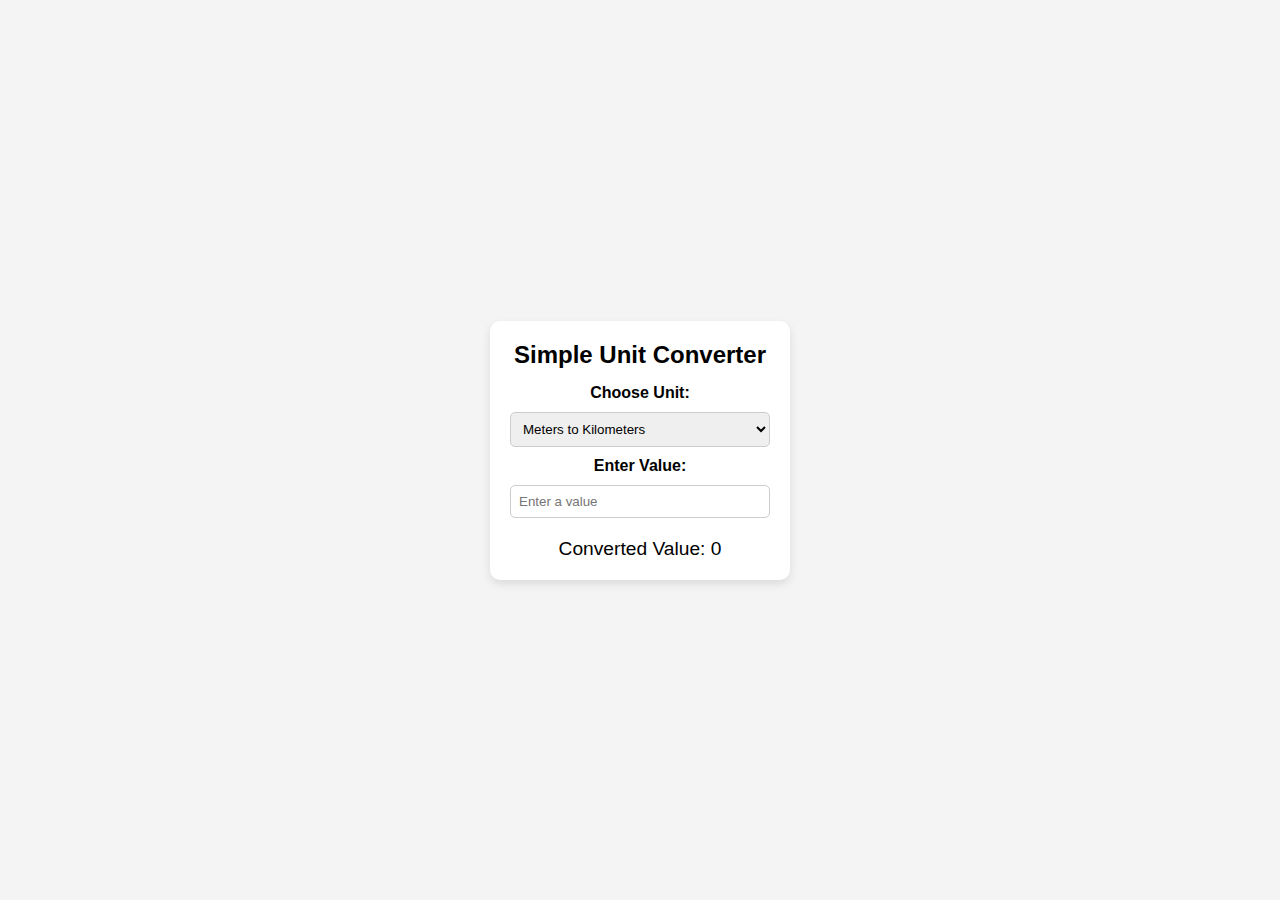
<file: html/index.html>
<!DOCTYPE html>
<html lang="en">
<head>
    <meta charset="UTF-8">
    <meta name="viewport" content="width=device-width, initial-scale=1.0">
    <title>Document</title>
    <link rel="stylesheet" href="style.css">
</head>
<body>
    <div class="container">
        <h2>Simple Unit Converter</h2>
        <label for="unitType">Choose Unit:</label>
        <select id="unitType" onchange="updatePlaceholder()">
            <option value="meter-kilometer">Meters to Kilometers</option>
            <option value="inch-centimeter">Inches to Centimeters</option>
        </select>

        <label for="inputValue">Enter Value:</label>
        <input type="number" id="inputValue" placeholder="Enter a value" oninput="convert()">

        <p>Converted Value: <span id="result">0</span></p>
    </div>
    <script src="script.js"></script>
</body>
</html>
</file>
<file: html/style.css>
*{
    margin: 0;
    padding: 0;
    box-sizing: border-box;
    font-family: Arial, sans-serif;
}

body{
    display: flex;
    justify-content: center;
    align-items: center;
    height: 100vh;
    background: #f4f4f4;
}

.container{
    background: #fff;
    padding: 20px;
    border-radius: 10px;
    box-shadow: 0px 4px 10px rgba(0, 0, 0, 0.1);
    text-align: center;
    width: 300px;
}

h2{
    margin-bottom:15px;
}

label{
    font-weight: bold;
}

select, input{
    width: 100%;
    padding: 8px;
    margin: 10px 0;
    border-radius: 5px;
    border: 1px solid #ccc;
}

p{
    font-size: 1.2em;
    margin-top: 10px;
}
</file>
